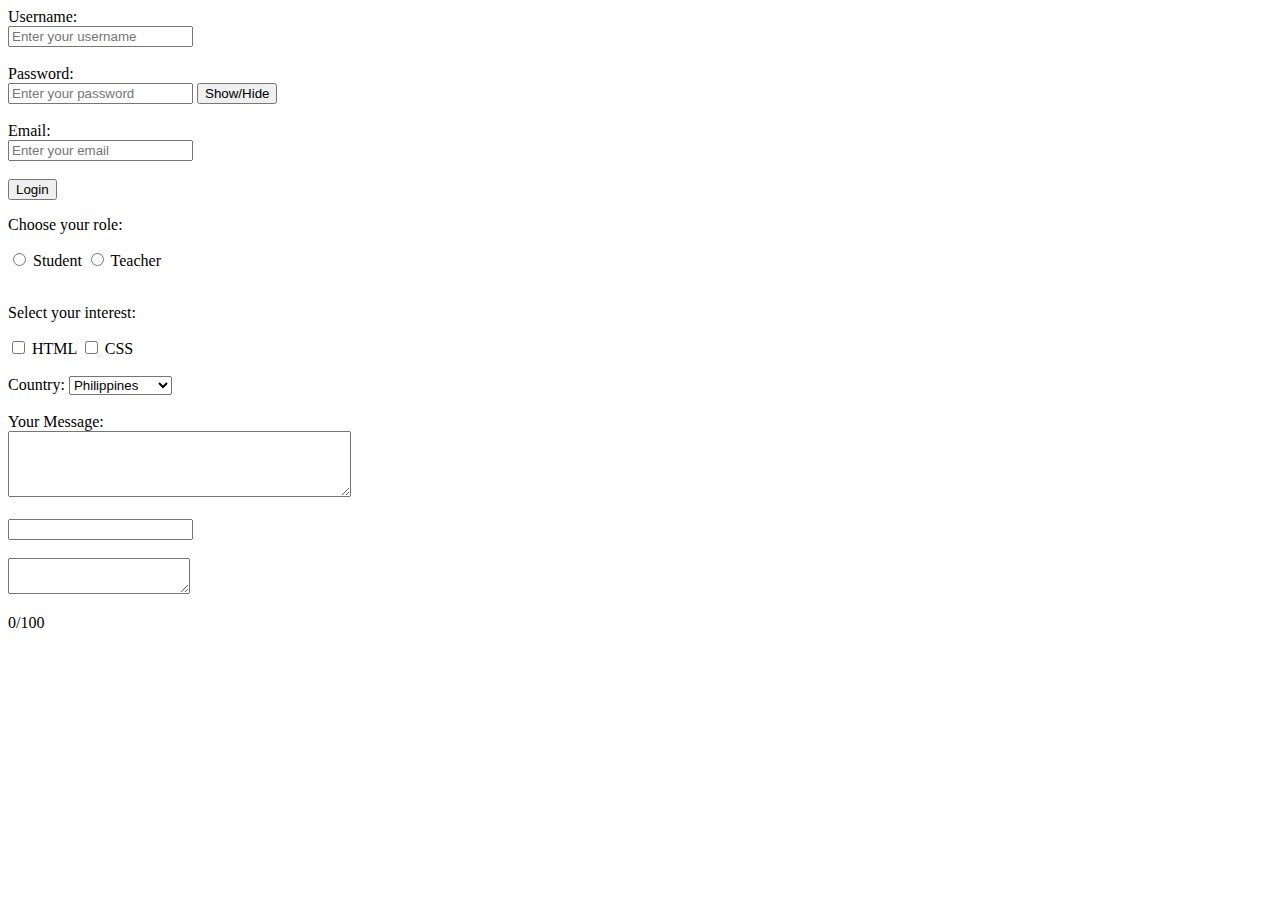
<file: forms/index.html>
<!DOCTYPE html>
<html lang="en">
<head>
  <meta charset="UTF-8">
  <meta name="viewport" content="width=device-width, initial-scale=1.0">
  <title>Forms</title>

  <style>
    .error {
      border: 2px solid red;
    }
  </style>
</head>

<body>
  <form id="loginform">
    <label for="username">Username:</label><br>
    <input type="text" id="username" name="username" placeholder="Enter your username" required><br><br>

    <label for="password">Password:</label><br>
    <input type="password" id="pwd" name="password" placeholder="Enter your password" required>
    <button type="button" onclick="togglePwd()">Show/Hide</button><br><br>

    <label for="email">Email:</label><br>
    <input type="email" id="email" name="email" placeholder="Enter your email"><br><br>

    <button type="submit">Login</button>

    <p>Choose your role:</p>
    <input type="radio" id="student" name="role" value="student">
    <label for="student">Student</label>
    <input type="radio" id="teacher" name="role" value="teacher">
    <label for="teacher">Teacher</label><br><br>

    <p>Select your interest:</p>
    <input type="checkbox" id="html" name="interest" value="HTML">
    <label for="html">HTML</label>
    <input type="checkbox" id="css" name="interest" value="CSS">
    <label for="css">CSS</label><br><br>

    <label for="country">Country:</label>
    <select id="country" name="country">
      <option value="ph">Philippines</option>
      <option value="us">United States</option>
      <option value="jp">Japan</option>
    </select><br><br>

    <label for="message">Your Message:</label><br>
    <textarea id="message" name="message" rows="4" cols="40"></textarea><br><br>

    <input type="text" name="username" required minlength="3" maxlength="10"><br><br>

    <textarea id="bio" maxlength="100"></textarea>
    <p id="count">0/100</p>
  </form>


  <script>
   
    document.getElementById("loginform").addEventListener("submit", function(event) {
      event.preventDefault();
      alert("Form Submitted!");
    });

    function togglePwd() {
      const pwd = document.getElementById("pwd");
      pwd.type = pwd.type === "password" ? "text" : "password";
    }

    
    const bio = document.getElementById("bio");
    const count = document.getElementById("count");

    bio.addEventListener("input", function() {
      count.textContent = bio.value.length + "/100";
    });
  </script>

  <script>
    $("#login").submit(function(e) {
      e.preventDefault();
      if ($("#user").val() === "" || $("#pass").val() === "") {
        alert("Please fill in all fields");
      } else {
        alert("Login successful!");
      }
    });

    $("#formcheck").submit(function(e) {
      e.preventDefault();
      if ($("#name").val() === "") {
        $("#name").addClass("error");
      } else {
        $("#name").removeClass("error");
        alert("Form submitted!");
      }
    });
  </script>
</body>
</html>
</file>
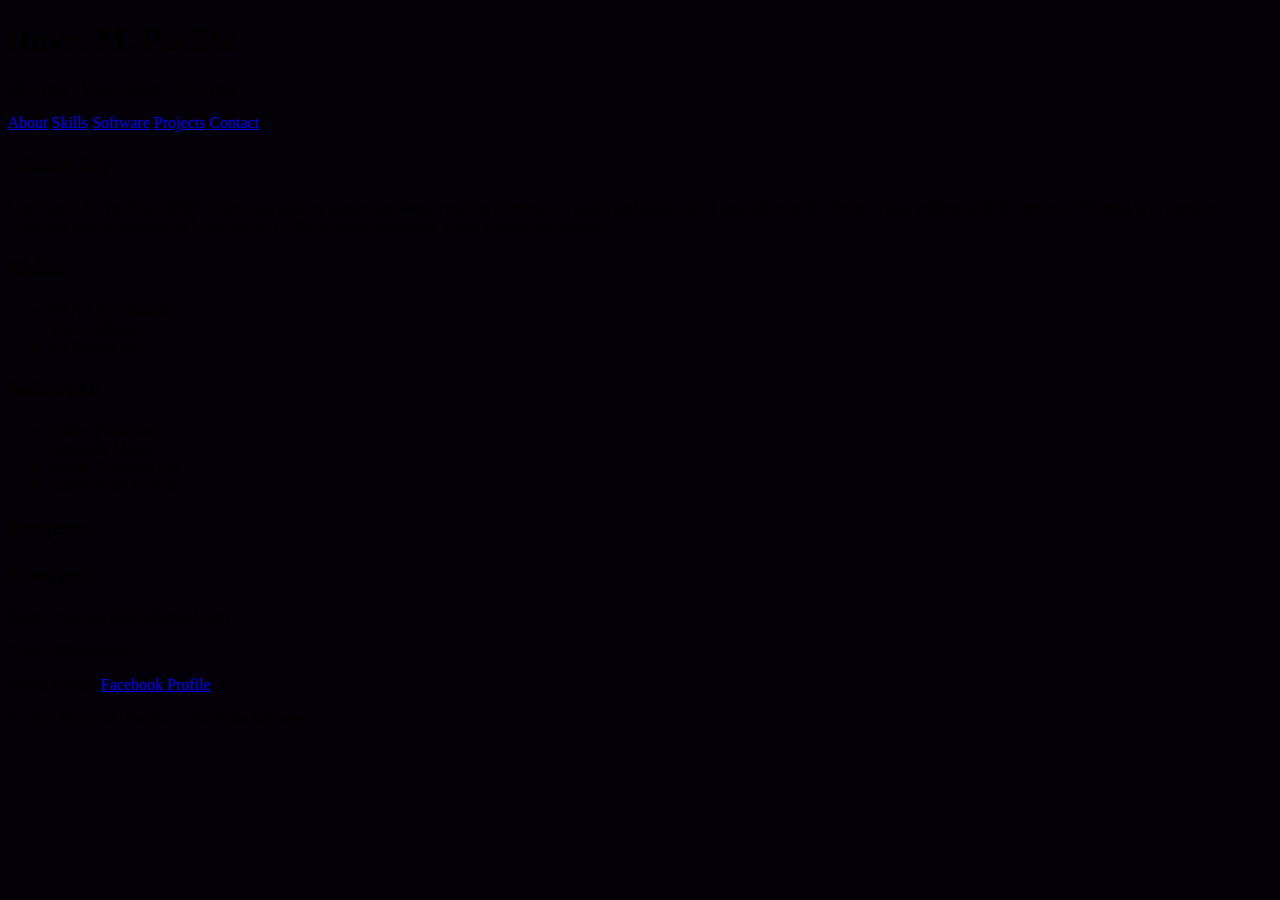
<file: portfolio-website/pages/index.html>
<!DOCTYPE html>
<html lang="en">
<head>
  <meta charset="UTF-8">
  <meta name="viewport" content="width=device-width, initial-scale=1.0">
  <title>Ruvic M. Paclita — Portfolio</title>
  <link rel="stylesheet" href="style.css">
  
</head>
<body>

 
  <header>
    <h1>Ruvic M. Paclita</h1>
    <p>3D Artist • Video Editor • 2D Artist</p>
    <nav>
      <a href="#about">About</a>
      <a href="#skills">Skills</a>
      <a href="#software">Software</a>
      <a href="#projects">Projects</a>
      <a href="#contact">Contact</a>
    </nav>
  </header>

 
  <section id="about">
    <h2>About Me</h2>
    <p>
      I am Ruvic M. Paclita, a BSIT Animation student passionate about creating immersive visuals and digital art.
      I specialize in 3D design, video editing, and 2D artwork. My goal is to combine creativity and technology to bring stories to life through animation, visual effects, and design.
    </p>
  </section>

  <section id="skills">
    <h2>Skills</h2>
    <ul>
      <li>3D Art & Animation</li>
      <li>Video Editing</li>
      <li>2D Digital Art</li>
    </ul>
  </section>


  <section id="software">
    <h2>Software</h2>
    <ul>
      <li>Adobe Photoshop</li>
      <li>Autodesk Maya</li>
      <li>Adobe Premiere Pro</li>
      <li>Adobe After Effects</li>
    </ul>
  </section>


  <section id="projects">
    <h2>Projects</h2>
    <p></p>
  </section>

  <section id="contact">
    <h2>Contact</h2>
    <p>Email: ruvicpaclita26@gmail.com</p>
    <p>Phone: 09666525874 </p>
    <p>Social Media: 
    <a href = "https://www.facebook.com/jgnlx66yks" > Facebook Profile</a>
    </p>
  </section>

  <footer>
    <p>© 2025 Ruvic M. Paclita — Portfolio Website</p>
  </footer>

</body>
</html>
</file>
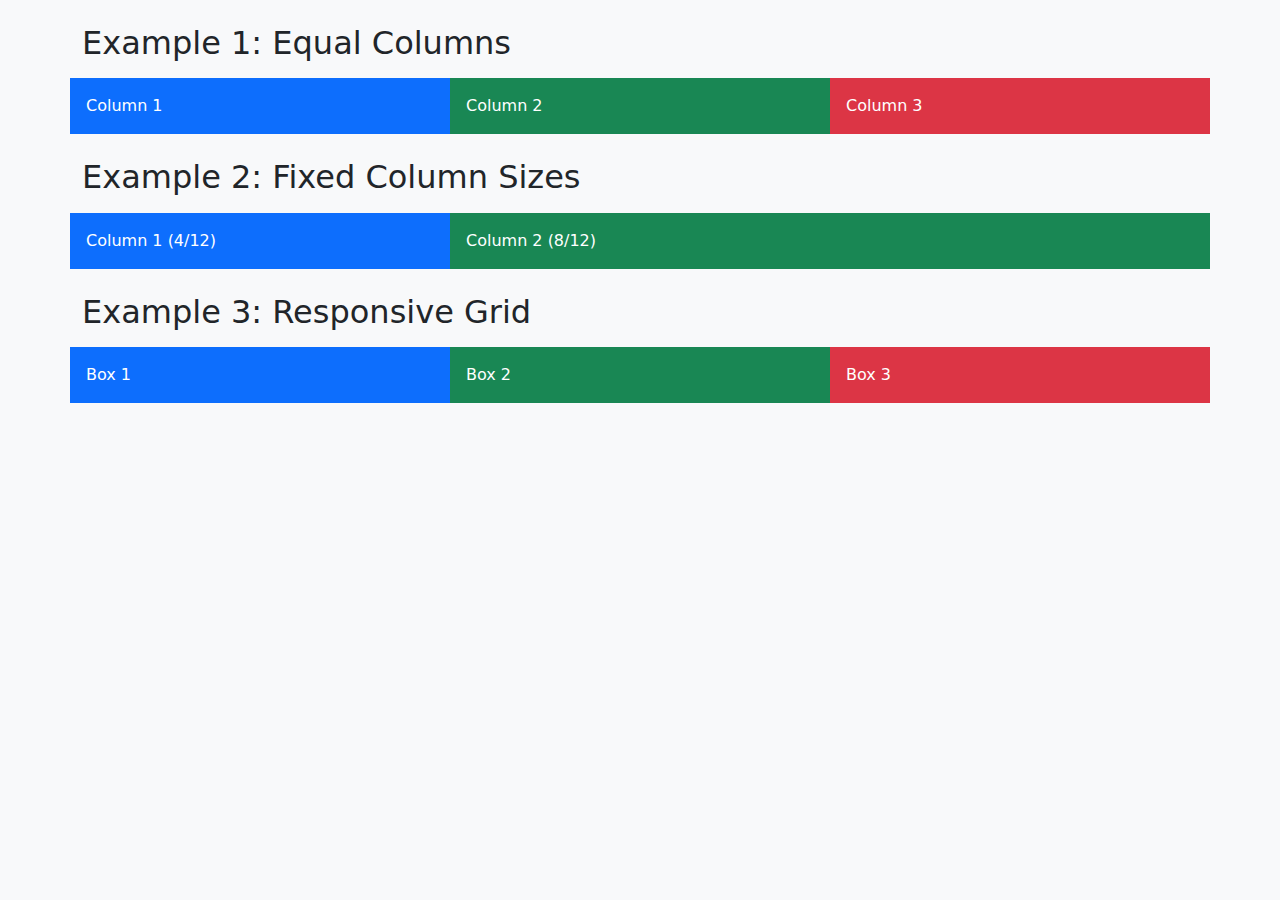
<file: bootstrap.html>
<!DOCTYPE html>
<html lang="en">

<head>
    <meta charset="UTF-8">
    <meta name="viewport" content="width=device-width, initial-scale=1.0">
    <title>Bootstrap Exercise</title>

    
    <link 
        href="https://cdn.jsdelivr.net/npm/bootstrap@5.3.0/dist/css/bootstrap.min.css" 
        rel="stylesheet">

</head>

<body class="bg-light p-4">

    <div class="container">

       
        <h2 class="mb-3">Example 1: Equal Columns</h2>

        <div class="row mb-4">
            <div class="col bg-primary text-white p-3">Column 1</div>
            <div class="col bg-success text-white p-3">Column 2</div>
            <div class="col bg-danger text-white p-3">Column 3</div>
        </div>

   
        <h2 class="mb-3">Example 2: Fixed Column Sizes</h2>

        <div class="row mb-4">
            <div class="col-4 bg-primary text-white p-3">Column 1 (4/12)</div>
            <div class="col-8 bg-success text-white p-3">Column 2 (8/12)</div>
        </div>

   
        <h2 class="mb-3">Example 3: Responsive Grid</h2>

        <div class="row">
            <div class="col-12 col-md-6 col-lg-4 bg-primary text-white p-3">
                Box 1
            </div>
            <div class="col-12 col-md-6 col-lg-4 bg-success text-white p-3">
                Box 2
            </div>
            <div class="col-12 col-md-12 col-lg-4 bg-danger text-white p-3">
                Box 3
            </div>
        </div>

    </div>


    <script 
        src="https://cdn.jsdelivr.net/npm/@popperjs/core@2.11.8/dist/umd/popper.min.js">
    </script>
    <script 
        src="https://cdn.jsdelivr.net/npm/bootstrap@5.3.0/dist/js/bootstrap.min.js">
    </script>

</body>

</html>
</file>
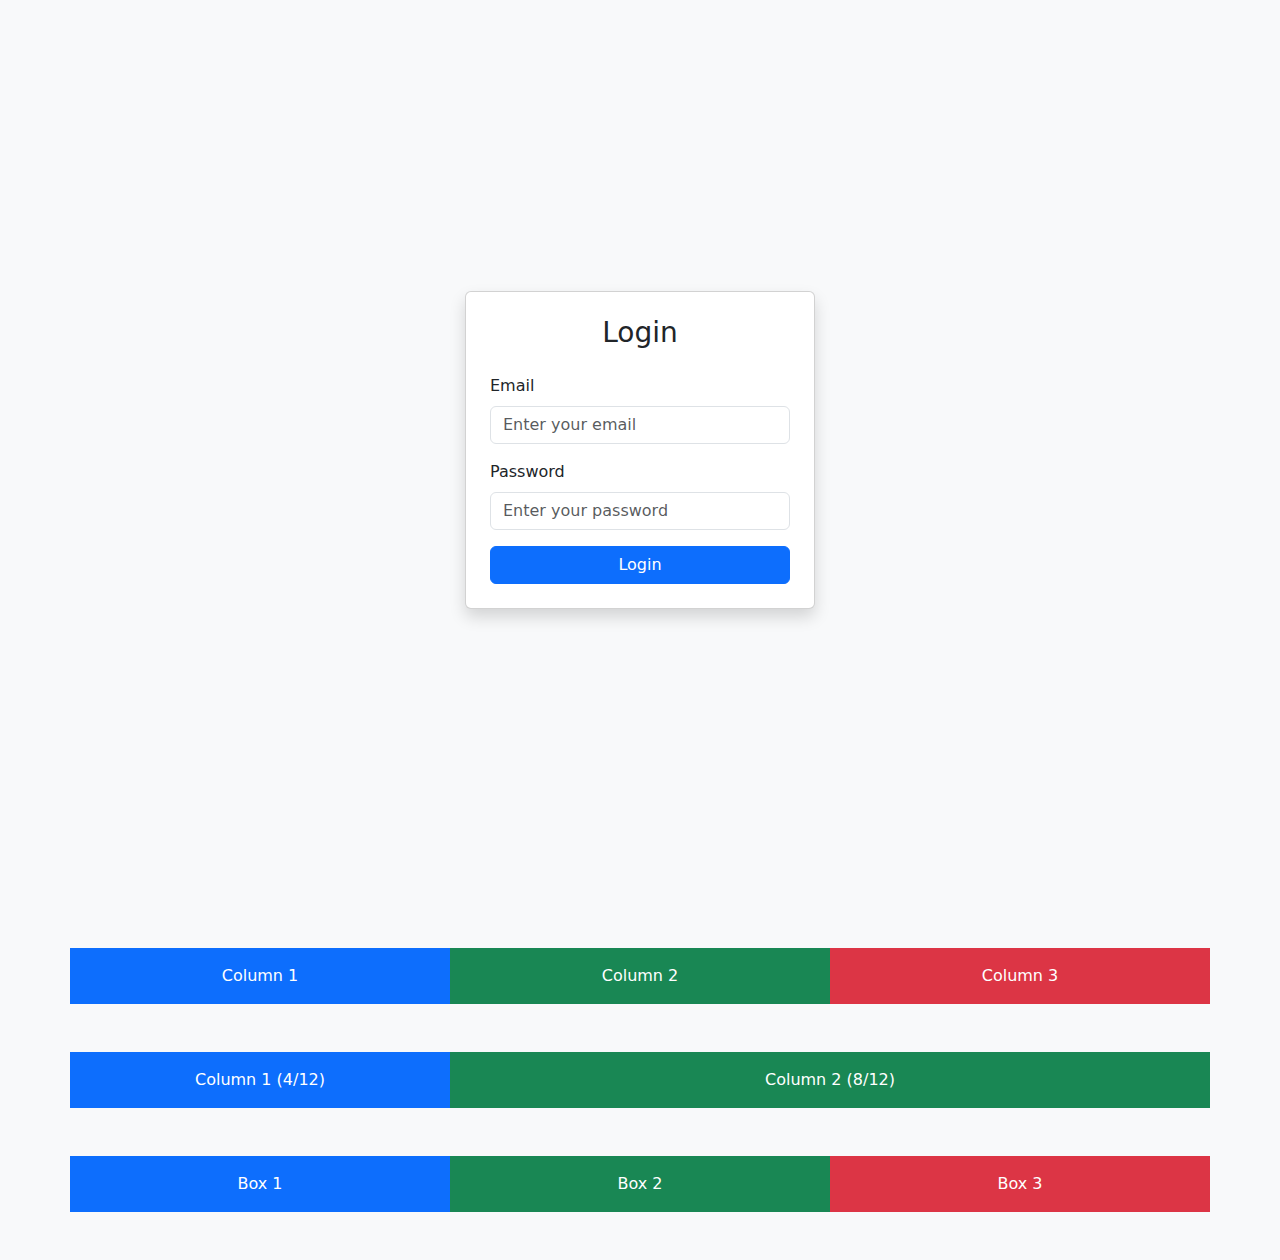
<file: activity1/boot.html>
<!DOCTYPE html>
<html lang="en">
<head>
  <meta charset="UTF-8">
  <meta name="viewport" content="width=device-width, initial-scale=1.0">
  <title>Bootstrap Activity</title>
  <link href="https://cdn.jsdelivr.net/npm/bootstrap@5.3.0/dist/css/bootstrap.min.css" rel="stylesheet">
  <script src="https://cdn.jsdelivr.net/npm/@popperjs/core@2.11.8/dist/umd/popper.min.js"></script>
  <script src="https://cdn.jsdelivr.net/npm/bootstrap@5.3.0/dist/js/bootstrap.min.js"></script>
</head>
<body class="bg-light">

  <section class="d-flex justify-content-center align-items-center vh-100 bg-light">
    <div class="card shadow p-4" style="width: 350px;">
      <h3 class="text-center mb-4">Login</h3>
      <form>
        <div class="mb-3">
          <label class="form-label">Email</label>
          <input type="email" class="form-control" placeholder="Enter your email">
        </div>
        <div class="mb-3">
          <label class="form-label">Password</label>
          <input type="password" class="form-control" placeholder="Enter your password">
        </div>
        <button type="submit" class="btn btn-primary w-100">Login</button>
      </form>
    </div>
  </section>

  <section class="container my-5">
    <div class="row">
      <div class="col bg-primary text-white p-3 text-center">Column 1</div>
      <div class="col bg-success text-white p-3 text-center">Column 2</div>
      <div class="col bg-danger text-white p-3 text-center">Column 3</div>
    </div>
  </section>

  <section class="container my-5">
    <div class="row">
      <div class="col-4 bg-primary text-white p-3 text-center">Column 1 (4/12)</div>
      <div class="col-8 bg-success text-white p-3 text-center">Column 2 (8/12)</div>
    </div>
  </section>

  <section class="container my-5">
    <div class="row">
      <div class="col-12 col-md-6 col-lg-4 bg-primary text-white p-3 text-center">Box 1</div>
      <div class="col-12 col-md-6 col-lg-4 bg-success text-white p-3 text-center">Box 2</div>
      <div class="col-12 col-md-12 col-lg-4 bg-danger text-white p-3 text-center">Box 3</div>
    </div>
  </section>

</body>
</html>
</file>
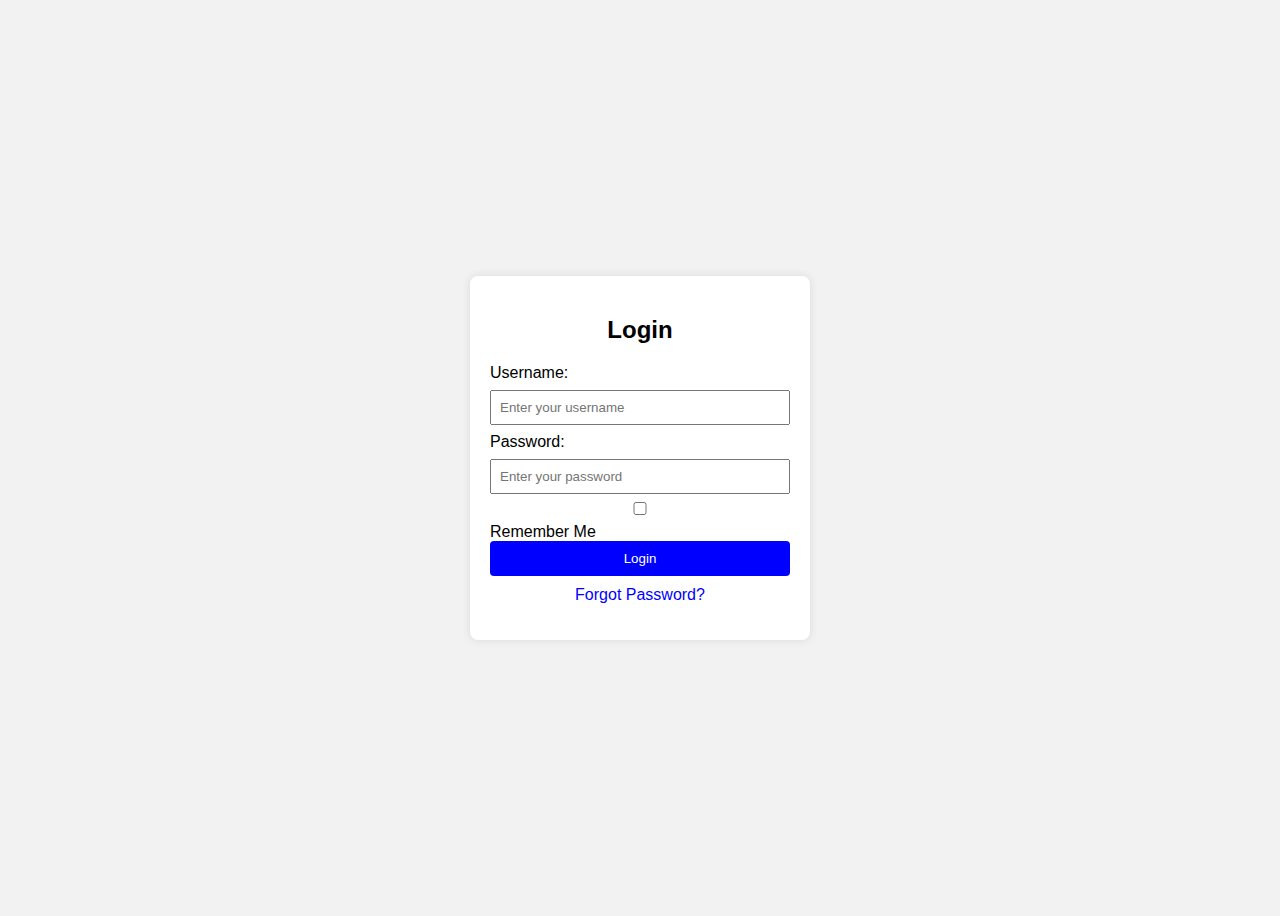
<file: activity1/loginform.html>
<!DOCTYPE html>
<html lang="en">
<head>
  <meta charset="UTF-8">
  <meta name="viewport" content="width=device-width, initial-scale=1.0">
  <title>Login Form Activity</title>
  <style>
    body {
      display: flex;
      justify-content: center;
      align-items: center;
      height: 100vh;
      background-color: #f2f2f2;
      font-family: Arial, sans-serif;
    }

    .login-box {
      width: 300px;
      padding: 20px;
      background: white;
      border-radius: 8px;
      box-shadow: 0 0 10px rgba(0,0,0,0.1);
    }

    h2 {
      text-align: center;
      margin-bottom: 20px;
    }

    input {
      display: block;
      width: 100%;
      padding: 8px;
      margin: 8px 0;
      box-sizing: border-box;
    }

    button {
      background-color: blue;
      color: white;
      padding: 10px;
      width: 100%;
      border: none;
      cursor: pointer;
      border-radius: 4px;
    }

    button:hover {
      background-color: darkblue;
    }

    a {
      color: blue;
      text-decoration: none;
    }

    a:hover {
      text-decoration: underline;
    }
  </style>
</head>
<body>

  <div class="login-box">
    <h2>Login</h2>
    <form>
      <label for="username">Username:</label>
      <input type="text" id="username" name="username" placeholder="Enter your username">

      <label for="password">Password:</label>
      <input type="password" id="password" name="password" placeholder="Enter your password">

      <label>
        <input type="checkbox" name="remember"> Remember Me
      </label>

      <button type="submit">Login</button>

      <p style="text-align:center; margin-top:10px;">
        <a href="#">Forgot Password?</a>
      </p>
    </form>
  </div>

</body>
</html>
</file>
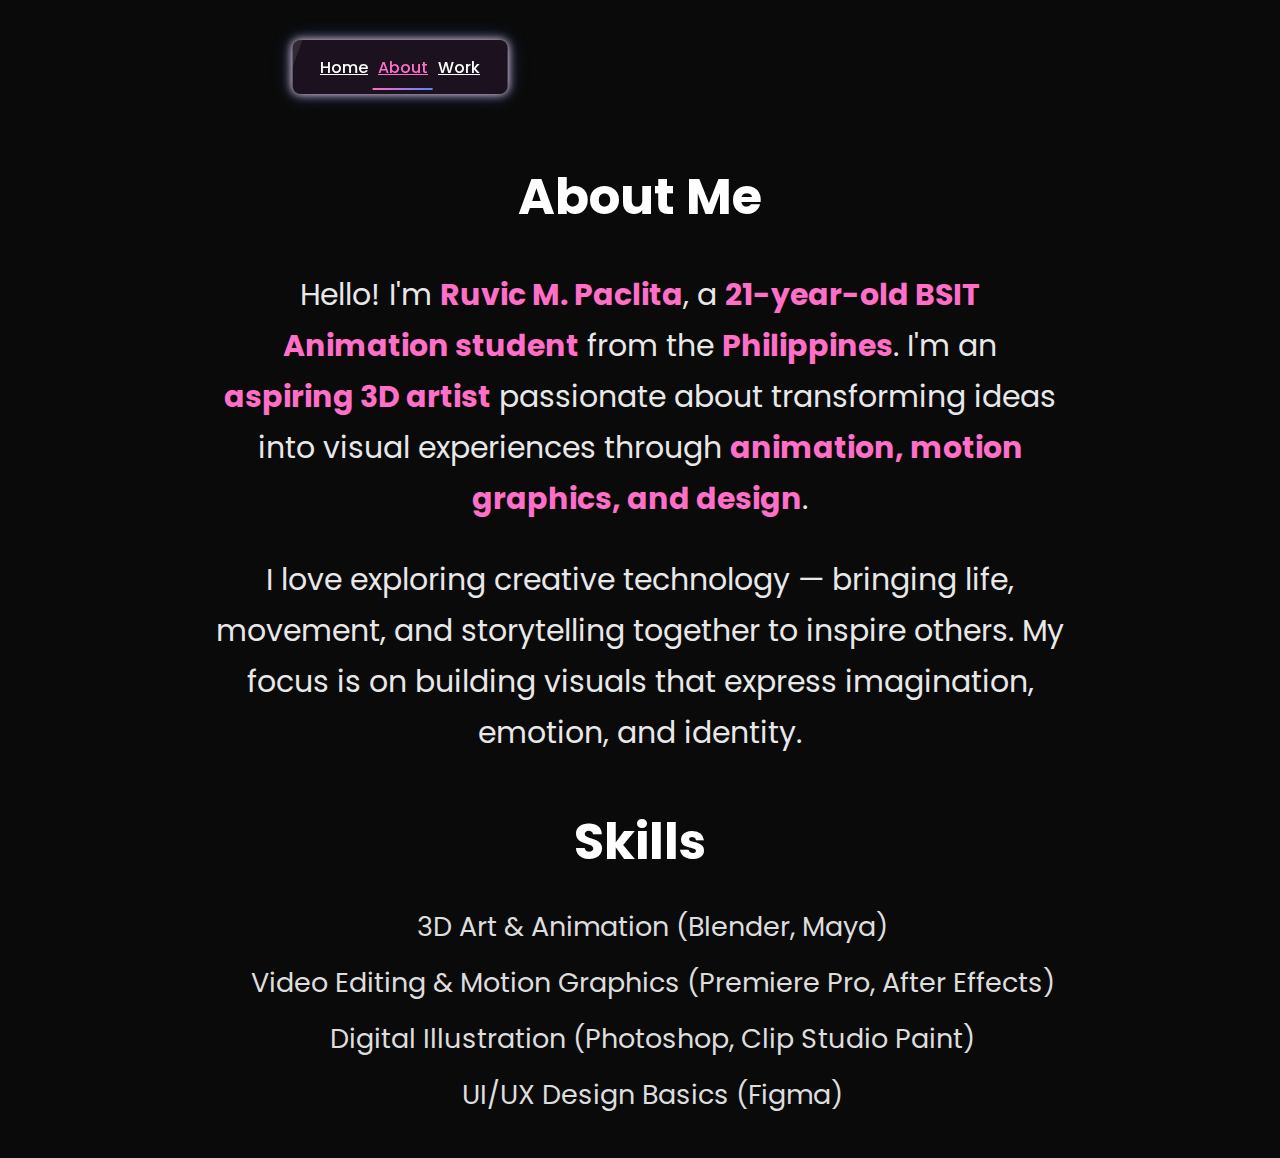
<file: portfolio-website/pages/about.html>
<!DOCTYPE html>
<html lang="en">
<head>
  <meta charset="UTF-8">
  <meta name="viewport" content="width=device-width, initial-scale=1.0">
  <title>About — Ruvic M. Paclita</title>
  <link href="https://fonts.googleapis.com/css2?family=Montserrat:wght@700&family=Poppins:wght@300;400;500&display=swap" rel="stylesheet">
  <link rel="stylesheet" href="style.css">
  <style>
    body {
      margin: 0;
      padding: 0;
      background-color: #0a0a0a;
      color: #fff;
      font-family: 'Poppins', sans-serif;
      display: flex;
      flex-direction: column;
      align-items: center;
      min-height: 100vh;
    }

    header {
      position: absolute;
      top: 40px;
      left: 400px;
      transform: translateX(-50%);
      z-index: 100;
      border-radius: 10px;
      padding: 10px 50px;
      background-color: #6f317d2e;
      backdrop-filter: blur(10px);
      box-shadow: 0 4px 6px rgba(4, 4, 4, 0.1);
      border: 1px solid #333;
      box-sizing: border-box;
      max-width: 90%;
      color: #fff;
      border: none;
      padding: 0.6rem 1.4rem;
      font-weight: 600;
      cursor: pointer;
      border-radius: 8px;
      overflow: hidden;
      transition: all 0.3s ease;
      box-shadow: 0 0 10px #ffdcf2, 0 0 20px rgba(91,132,255,0.4);
    }

    header:after {
      content: '';
      position: absolute;
      width: 100%;
      height: 100%;
      top: 0;
      left: -100%;
      background: rgba(255,255,255,0.1);
      transform: skewX(-20deg);
      transition: all 0.5s ease;
    }

    header nav {
      display: flex;
      justify-content: space-around;
      align-items: center;
      width: 100%;
    }

    header nav a {
      position: relative;
      padding: 5px;
      color: #fff;
      font-weight: 500;
      transition: color 0.3s;
    }

    header nav a::after {
      content: '';
      position: absolute;
      left: 0;
      right: 0;
      bottom: -5px;
      height: 2px;
      background-color: transparent;
      transition: background-color 0.3s, transform 0.3s;
      transform: scaleX(0);
      transform-origin: left;
    }

    header nav a.active {
      color: #ff6ec7;
    }

    header nav a.active::after {
      background: linear-gradient(90deg, #ff6ec7, #5b84ff);
      transform: scaleX(1);
    }

    main {
      margin-top: 80px;
      text-align: center;
      max-width: 850px;
      padding: 40px 20px;
      line-height: 1.7;
    }

    h1 {
      font-size: 50px;
      color: #ffffff;
      margin-bottom: 15px;
    }

    p {
      font-size: 30px;
      color: #e8e8e8;
      margin-bottom: 20px;
    }

    strong {
      color: #ff6ec7;
    }

    .skills {
      margin-top: 40px;
    }

    .skills h2 {
      color: #ffffff;
      font-size: 50px;
      margin-bottom: 20px;
    }

    ul {
      list-style: none;
      padding: 0;
      margin: 0 auto;
      display: flex;
      flex-direction: column;
      align-items: center;
      gap: 10px;
    }

    ul li {
      font-size: 27px;
      color: #ddd;
      position: relative;
      padding-left: 25px;
    }
  </style>
</head>
<body>
  <header>
    <nav>
      <a href="index.html">Home</a>
      <a href="about.html" class="active">About</a>
      <a href="works.html">Work</a>
    </nav>
  </header>

  <main>
    <h1>About Me</h1>
    <p>
      Hello! I'm <strong>Ruvic M. Paclita</strong>, a <strong>21-year-old BSIT Animation student</strong> from the <strong>Philippines</strong>.  
      I'm an <strong>aspiring 3D artist</strong> passionate about transforming ideas into visual experiences through  
      <strong>animation, motion graphics, and design</strong>.
    </p>
    <p>
      I love exploring creative technology — bringing life, movement, and storytelling together to inspire others.  
      My focus is on building visuals that express imagination, emotion, and identity.
    </p>

    <section class="skills">
      <h2>Skills</h2>
      <ul>
        <li>3D Art & Animation (Blender, Maya)</li>
        <li>Video Editing & Motion Graphics (Premiere Pro, After Effects)</li>
        <li>Digital Illustration (Photoshop, Clip Studio Paint)</li>
        <li>UI/UX Design Basics (Figma)</li>
      </ul>
    </section>
  </main>
</body>
</html>
</file>
<file: portfolio-website/pages/style.css>
#hi {

   color: aliceblue;
  display: flex;
  justify-content: center; 
  align-items: center;      
  height: 50vh;           
  margin: 0;
}
body{
 background-color: rgb(4, 0, 8);
}
.press-start-2p-regular {
  font-family: "Press Start 2P", system-ui;
  font-weight: 400;
  font-style: normal;
}

.montserrat-name {
  font-family: "Montserrat", sans-serif;
  font-optical-sizing: auto;
  font-weight: 700; 
  font-style: normal;
}
#p1 {
  position: absolute;   
  top: 10px;            
  right: 60px;         
  color: azure;
  
}
@keyframes identifier {
  
}
</file>
